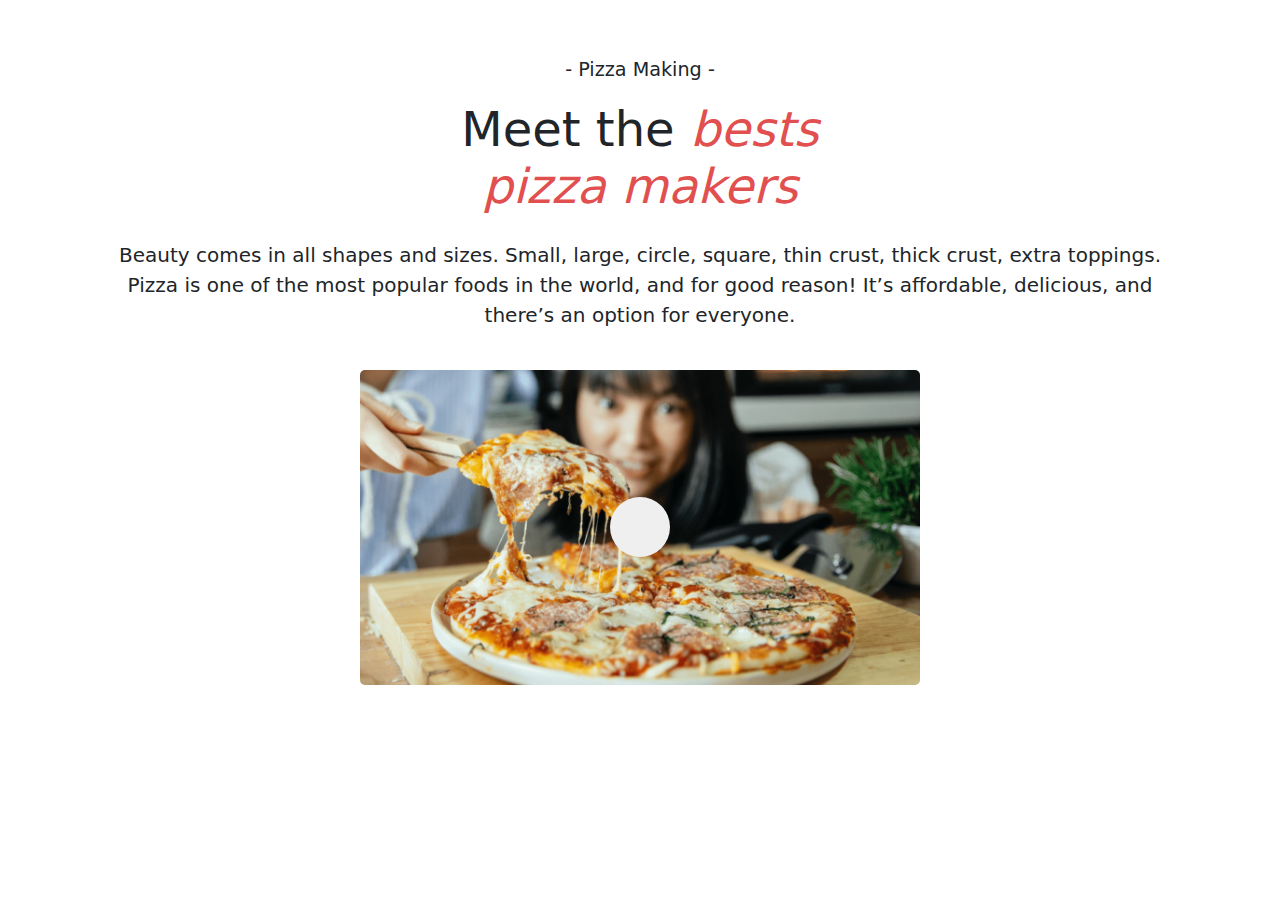
<file: First Section/index.html>
<!DOCTYPE html>
<html lang="en">
  <head>
    <meta charset="UTF-8" />
    <meta name="viewport" content="width=device-width, initial-scale=1.0" />
    <title>Document</title>
    <link
      href="https://cdn.jsdelivr.net/npm/bootstrap@5.3.3/dist/css/bootstrap.min.css"
      rel="stylesheet"
      integrity="sha384-QWTKZyjpPEjISv5WaRU9OFeRpok6YctnYmDr5pNlyT2bRjXh0JMhjY6hW+ALEwIH"
      crossorigin="anonymous"
    />
    <link
      rel="stylesheet"
      href="https://cdn.jsdelivr.net/npm/bootstrap-icons@1.11.3/font/bootstrap-icons.min.css"
    />
    <link
      rel="stylesheet"
      href="https://cdnjs.cloudflare.com/ajax/libs/font-awesome/6.6.0/css/all.min.css"
      integrity="sha512-Kc323vGBEqzTmouAECnVceyQqyqdsSiqLQISBL29aUW4U/M7pSPA/gEUZQqv1cwx4OnYxTxve5UMg5GT6L4JJg=="
      crossorigin="anonymous"
      referrerpolicy="no-referrer"
    />
    <link rel="stylesheet" href="style.css" />
  </head>
  <body>
    <main class="container-md text-center p-5">
      <div class="slogan-and-icon">
        <div class="cilli-icon mb-2">
          <span><i class="fa-solid fa-pepper-hot"></i></span>
        </div>
        <p class="slogan">- Pizza Making -</p>
      </div>

      <h2 class="main-header mb-4">
        Meet the <span>bests <br />pizza makers</span>
      </h2>
      <p class="description pb-4">
        Beauty comes in all shapes and sizes. Small, large, circle, square, thin
        crust, thick crust, extra toppings. Pizza is one of the most popular
        foods in the world, and for good reason! It’s affordable, delicious, and
        there’s an option for everyone.
      </p>
      <div class="container">
        <div class="row">
          <div class="video-wrapper container col-6">
            <div class="video-overlay" id="videoOverlay">
              <button class="play-button">
                <i class="fa-solid fa-circle-play"></i>
              </button>
            </div>
            <iframe
              id="youtubeVideo"
              class="youtube-video"
              src="https://www.youtube.com/embed/9o1jmMaWsr8"
              frameborder="0"
              allow="accelerometer; autoplay; clipboard-write; encrypted-media; gyroscope; picture-in-picture"
            ></iframe>
          </div>
        </div>
      </div>

      <div class="fullscreen-overlay" id="fullscreenOverlay">
        <button class="close-button" id="closeButton">
          <i class="bi bi-x"></i>
        </button>
        <iframe
          id="fullscreenVideo"
          class="fullscreen-video"
          src=""
          frameborder="0"
          allow="accelerometer; autoplay; clipboard-write; encrypted-media; gyroscope; picture-in-picture"
          allowfullscreen
        ></iframe>
      </div>
    </main>
    <script
      src="https://cdn.jsdelivr.net/npm/bootstrap@5.3.3/dist/js/bootstrap.bundle.min.js"
      integrity="sha384-YvpcrYf0tY3lHB60NNkmXc5s9fDVZLESaAA55NDzOxhy9GkcIdslK1eN7N6jIeHz"
      crossorigin="anonymous"
    ></script>
    <script src="script.js"></script>
  </body>
</html>
</file>
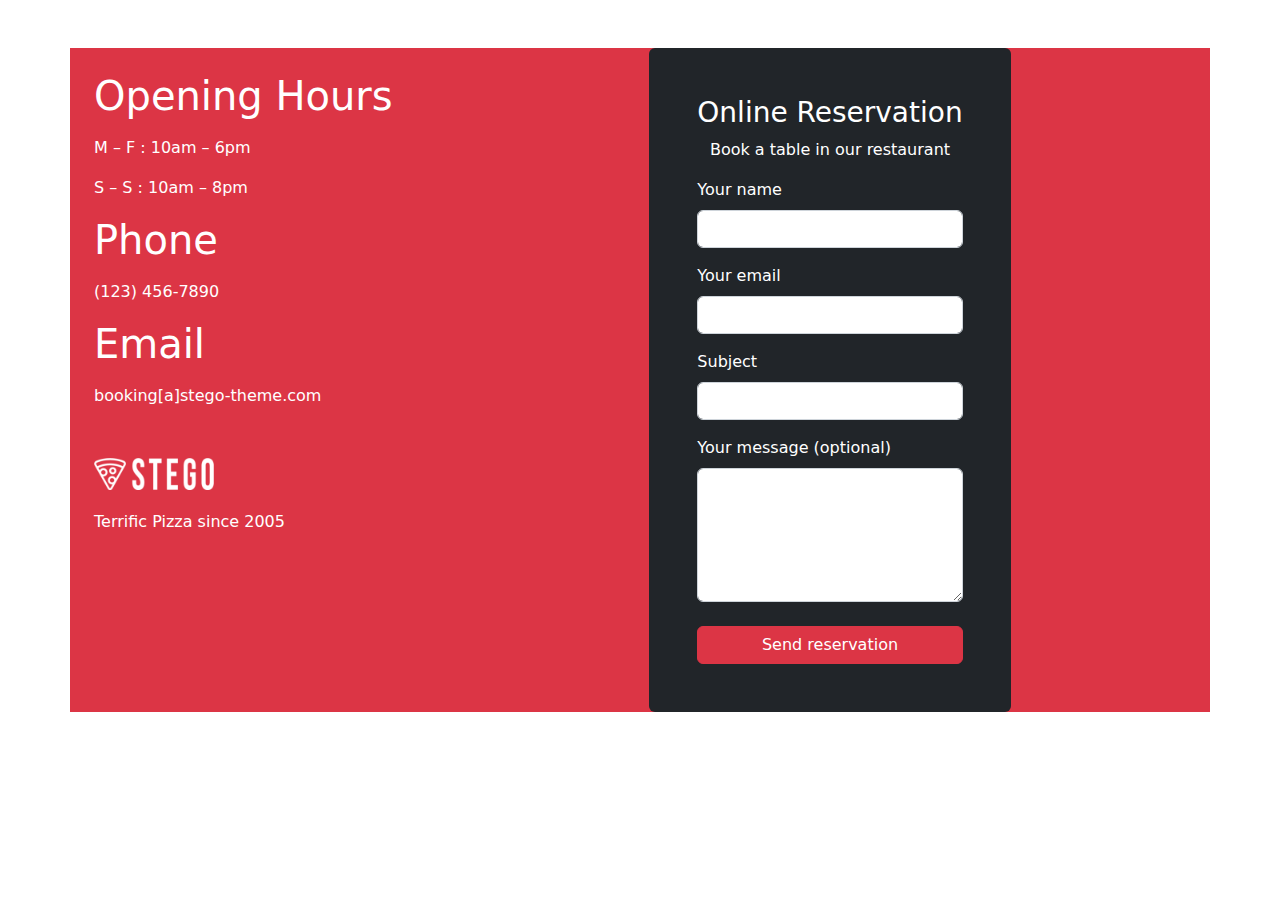
<file: Second Section/index.html>
<!DOCTYPE html>
<html lang="en">
  <head>
    <meta charset="UTF-8" />
    <meta name="viewport" content="width=device-width, initial-scale=1.0" />
    <title>Online Reservation</title>
    <link
      href="https://cdn.jsdelivr.net/npm/bootstrap@5.3.3/dist/css/bootstrap.min.css"
      rel="stylesheet"
      integrity="sha384-QWTKZyjpPEjISv5WaRU9OFeRpok6YctnYmDr5pNlyT2bRjXh0JMhjY6hW+ALEwIH"
      crossorigin="anonymous"
    />
    <link
      rel="stylesheet"
      href="https://cdn.jsdelivr.net/npm/bootstrap-icons@1.11.3/font/bootstrap-icons.min.css"
    />
    <link
      rel="stylesheet"
      href="https://cdnjs.cloudflare.com/ajax/libs/font-awesome/6.6.0/css/all.min.css"
      integrity="sha512-Kc323vGBEqzTmouAECnVceyQqyqdsSiqLQISBL29aUW4U/M7pSPA/gEUZQqv1cwx4OnYxTxve5UMg5GT6L4JJg=="
      crossorigin="anonymous"
      referrerpolicy="no-referrer"
    />
    <link rel="stylesheet" href="style.css" />
  </head>
  <body>
    <main class="container-fluid p-5">
      <div class="container">
        <div class="row">
          <div class="col-md-4 contact-info bg-danger text-white p-4">
            <h2 class="mb-3">Opening Hours</h2>
            <p>M – F : 10am – 6pm</p>
            <p>S – S : 10am – 8pm</p>
            <h2 class="mb-3">Phone</h2>
            <p>(123) 456-7890</p>
            <h2 class="mb-3">Email</h2>
            <p>booking[a]stego-theme.com</p>
            <div class="logo">
              <img src="Media/logo-white-300x80.png" alt="" />
            </div>
            <p>Terrific Pizza since 2005</p>
          </div>
          <div
            class="col-md-8 d-flex align-items-center justify-content-center"
          >
            <div class="reservation-form bg-dark text-white p-5 rounded">
              <h2 class="text-center">Online Reservation</h2>
              <p class="text-center">Book a table in our restaurant</p>
              <form>
                <div class="form-group">
                  <label for="name">Your name</label>
                  <input
                    type="text"
                    class="form-control mt-2"
                    id="name"
                    required
                  />
                </div>
                <div class="form-group">
                  <label for="email" class="mt-3">Your email</label>
                  <input
                    type="email"
                    class="form-control mt-2"
                    id="email"
                    required
                  />
                </div>
                <div class="form-group">
                  <label for="subject" class="mt-3">Subject</label>
                  <input
                    type="text"
                    class="form-control mt-2"
                    id="subject"
                    required
                  />
                </div>
                <div class="form-group">
                  <label for="message" class="mt-3"
                    >Your message (optional)</label
                  >
                  <textarea
                    class="form-control mt-2"
                    id="message"
                    rows="5"
                  ></textarea>
                </div>
                <div class="d-grid gap-2">
                  <button type="submit" class="btn btn-danger mt-4">
                    Send reservation
                  </button>
                </div>
              </form>
            </div>
          </div>
        </div>
      </div>
    </main>
    <script
      src="https://cdn.jsdelivr.net/npm/bootstrap@5.3.3/dist/js/bootstrap.bundle.min.js"
      integrity="sha384-YvpcrYf0tY3lHB60NNkmXc5s9fDVZLESaAA55NDzOxhy9GkcIdslK1eN7N6jIeHz"
      crossorigin="anonymous"
    ></script>
  </body>
</html>
</file>
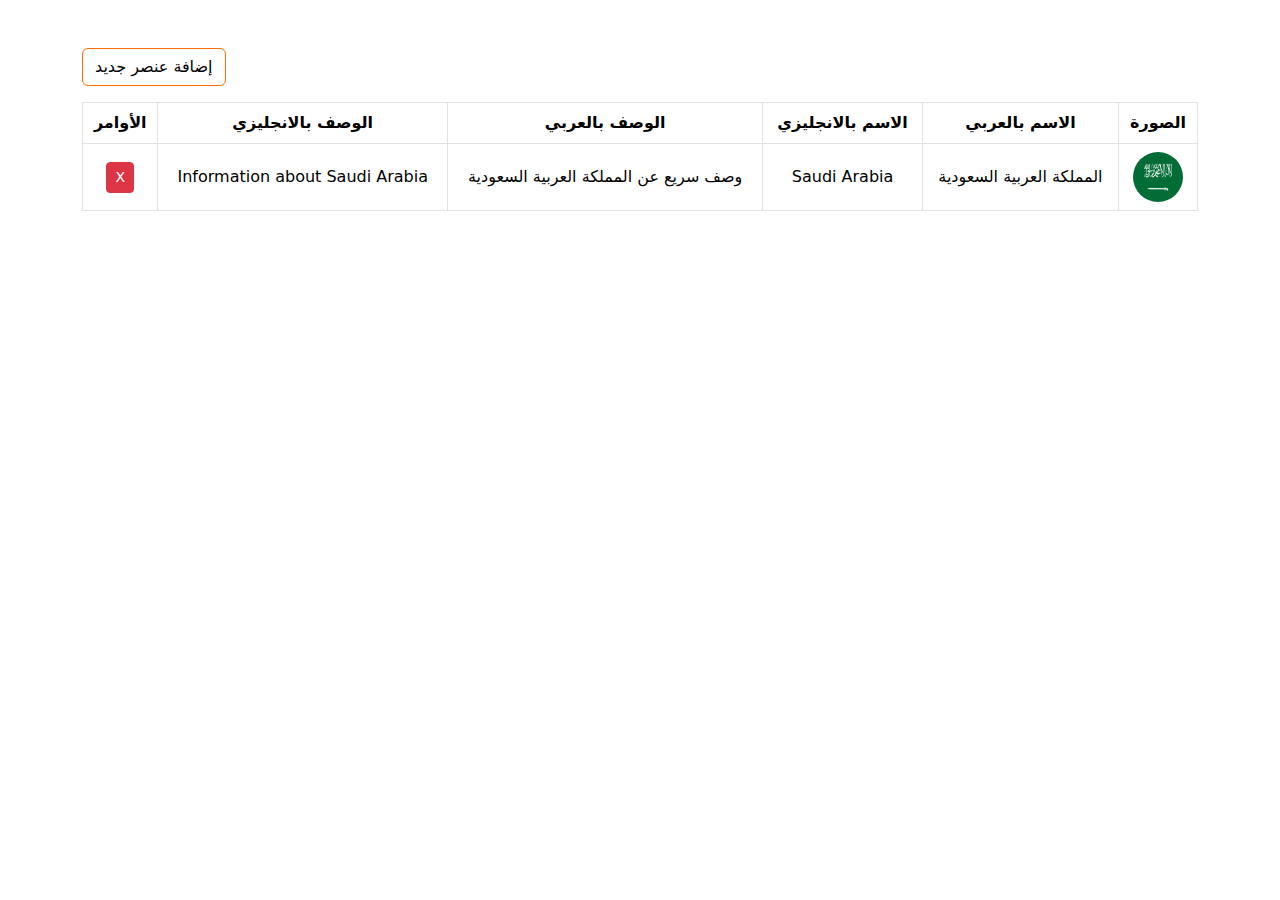
<file: Third Section/index.html>
<!DOCTYPE html>
<html lang="en">
  <head>
    <meta charset="UTF-8" />
    <meta name="viewport" content="width=device-width, initial-scale=1.0" />
    <title>Document</title>
    <link
      href="https://cdn.jsdelivr.net/npm/bootstrap@5.3.3/dist/css/bootstrap.min.css"
      rel="stylesheet"
      integrity="sha384-QWTKZyjpPEjISv5WaRU9OFeRpok6YctnYmDr5pNlyT2bRjXh0JMhjY6hW+ALEwIH"
      crossorigin="anonymous"
    />
    <link
      rel="stylesheet"
      href="https://cdn.jsdelivr.net/npm/bootstrap-icons@1.11.3/font/bootstrap-icons.min.css"
    />
    <link
      rel="stylesheet"
      href="https://cdnjs.cloudflare.com/ajax/libs/font-awesome/6.6.0/css/all.min.css"
      integrity="sha512-Kc323vGBEqzTmouAECnVceyQqyqdsSiqLQISBL29aUW4U/M7pSPA/gEUZQqv1cwx4OnYxTxve5UMg5GT6L4JJg=="
      crossorigin="anonymous"
      referrerpolicy="no-referrer"
    />
    <link rel="stylesheet" href="style.css" />
  </head>
  <body>
    <main>
      <div class="container mt-5">
        <button
          class="btn btn-primary mb-3"
          data-bs-toggle="modal"
          data-bs-target="#addItemModal"
        >
          إضافة عنصر جديد
        </button>
        <table class="table table-bordered custom-table">
          <thead class="thead-dark">
            <tr>
              <th>الأوامر</th>
              <th>الوصف بالانجليزي</th>
              <th>الوصف بالعربي</th>
              <th>الاسم بالانجليزي</th>
              <th>الاسم بالعربي</th>
              <th>الصورة</th>
            </tr>
          </thead>
          <tbody id="table-body">
            <tr>
              <td>
                <button class="btn btn-danger btn-sm" onclick="deleteRow(this)">
                  X
                </button>
              </td>
              <td>Information about Saudi Arabia</td>
              <td>وصف سريع عن المملكة العربية السعودية</td>
              <td>Saudi Arabia</td>
              <td>المملكة العربية السعودية</td>
              <td>
                <img src="Media/Flag-Saudi-Arabia.webp" alt="" />
              </td>
            </tr>
          </tbody>
        </table>
      </div>

      <!-- Modal -->

      <div
        class="modal fade"
        id="addItemModal"
        tabindex="-1"
        aria-labelledby="addItemModalLabel"
        aria-hidden="true"
      >
        <div id="alert-container" class="mt-3"></div>
        <div class="modal-dialog modal-dialog-centered">
          <div class="modal-content">
            <div class="modal-header">
              <h5 class="modal-title" id="addItemModalLabel">
                إضافة عنصر جديد
              </h5>
              <button
                type="button"
                class="btn-close"
                data-bs-dismiss="modal"
                aria-label="Close"
              ></button>
            </div>
            <div class="modal-body">
              <form id="addItemForm">
                <div class="form-group mb-3">
                  <label for="arabicName">الاسم بالعربي</label>
                  <input
                    type="text"
                    class="form-control"
                    id="arabicName"
                    required
                  />
                </div>
                <div class="form-group mb-3">
                  <label for="englishName">الاسم بالانجليزي</label>
                  <input
                    type="text"
                    class="form-control"
                    id="englishName"
                    required
                  />
                </div>
                <div class="form-group mb-3">
                  <label for="arabicDesc">الوصف بالعربي</label>
                  <input
                    type="text"
                    class="form-control"
                    id="arabicDesc"
                    required
                  />
                </div>
                <div class="form-group mb-3">
                  <label for="englishDesc">الوصف بالانجليزي</label>
                  <input
                    type="text"
                    class="form-control"
                    id="englishDesc"
                    required
                  />
                </div>
                <div class="form-group mb-3">
                  <label for="imageUrl">الصورة</label>

                  <input
                    class="form-control"
                    type="file"
                    id="imageUrl"
                    required
                  />
                </div>
              </form>
            </div>
            <div class="modal-footer">
              <button
                type="button"
                class="btn btn-secondary"
                data-bs-dismiss="modal"
              >
                اغلاق
              </button>
              <button
                type="button"
                class="btn btn-primary"
                onclick="saveItem()"
              >
                حفظ
              </button>
            </div>
          </div>
        </div>
      </div>
    </main>
    <script
      src="https://cdn.jsdelivr.net/npm/bootstrap@5.3.3/dist/js/bootstrap.bundle.min.js"
      integrity="sha384-YvpcrYf0tY3lHB60NNkmXc5s9fDVZLESaAA55NDzOxhy9GkcIdslK1eN7N6jIeHz"
      crossorigin="anonymous"
    ></script>
    <script src="script.js"></script>
  </body>
</html>
</file>
<file: First Section/style.css>
.slogan-and-icon {
  font-size: 1.2rem;
  font-weight: lighter;
}
.main-header {
  font-size: 3rem;
}
.main-header span:first-of-type {
  color: #e14f4f;
  font-style: italic;
}
.description {
  font-size: 1.25rem;
}
/* youtube video container styling */

.video-wrapper {
  position: relative;
  width: 560px;
  height: 315px;
  margin: auto;
}
.video-overlay {
  position: absolute;
  top: 0;
  left: 0;
  width: 100%;
  height: 100%;
  background: url("Media/section-video-thumbnail-600x385.png") center;
  background-size: cover;
  display: flex;
  justify-content: center;
  align-items: center;
  cursor: pointer;
  border-radius: 5px;
}
.video-overlay .play-button {
  border: none;
  border-radius: 50%;
  width: 60px;
  height: 60px;
  display: flex;
  justify-content: center;
  align-items: center;
}
.video-overlay .play-button i {
  font-size: 2.5rem;
  color: #e14f4f;
}
.youtube-video {
  display: none;
  width: 100%;
  height: 100%;
}
.fullscreen-overlay {
  display: none;
  position: fixed;
  top: 0;
  left: 0;
  width: 100%;
  height: 100%;
  background: rgba(0, 0, 0, 0.8);
  justify-content: center;
  align-items: center;
  z-index: 1000;
}
.fullscreen-video {
  width: 80%;
  height: 80%;
}
.close-button {
  position: absolute;
  top: 20px;
  right: 20px;
  background: rgba(255, 255, 255, 0.8);
  border: none;
  border-radius: 50%;
  width: 40px;
  height: 40px;
  display: flex;
  justify-content: center;
  align-items: center;
  cursor: pointer;
  z-index: 1001;
}
</file>
<file: Second Section/style.css>
.contact-info h2 {
  font-size: 2.5rem;
}

.contact-info p {
  font-size: 1rem;
}

.reservation-form {
  max-width: 500px;
  margin: auto;
}

.reservation-form h2 {
  font-size: 1.75rem;
}

.reservation-form p {
  font-size: 1rem;
}

.btn-danger {
  background-color: #dc3545;
  border-color: #dc3545;
}

.btn-danger:hover {
  background-color: #c82333;
  border-color: #bd2130;
}

.reservation-form .form-control {
  background-color: #ffffff;
  border: 1px solid #ced4da;
}

.reservation-form .form-control:focus {
  background-color: #ffffff;
  border-color: #80bdff;
  box-shadow: 0 0 0 0.2rem rgba(0, 123, 255, 0.25);
}
.row {
  background-color: #dc3545;
}

.logo {
  margin-top: 50px;
  margin-bottom: 20px;
  width: 120px;
}
.logo img {
  width: 100%;
}
</file>
<file: Third Section/style.css>
.custom-table th,
.custom-table td {
  text-align: center;
  vertical-align: middle;
}
.modal-header {
  background-color: #f8f9fa;
}
.modal-footer {
  background-color: #f8f9fa;
}

.btn-primary {
  background-color: transparent;
  border-color: #ff6b00;
  color: black;
}
.btn-primary:hover {
  background-color: #c25100;
  border-color: #c25100;
}

img {
  width: 50px;
  height: 50px;
  border-radius: 50%;
}
</file>
